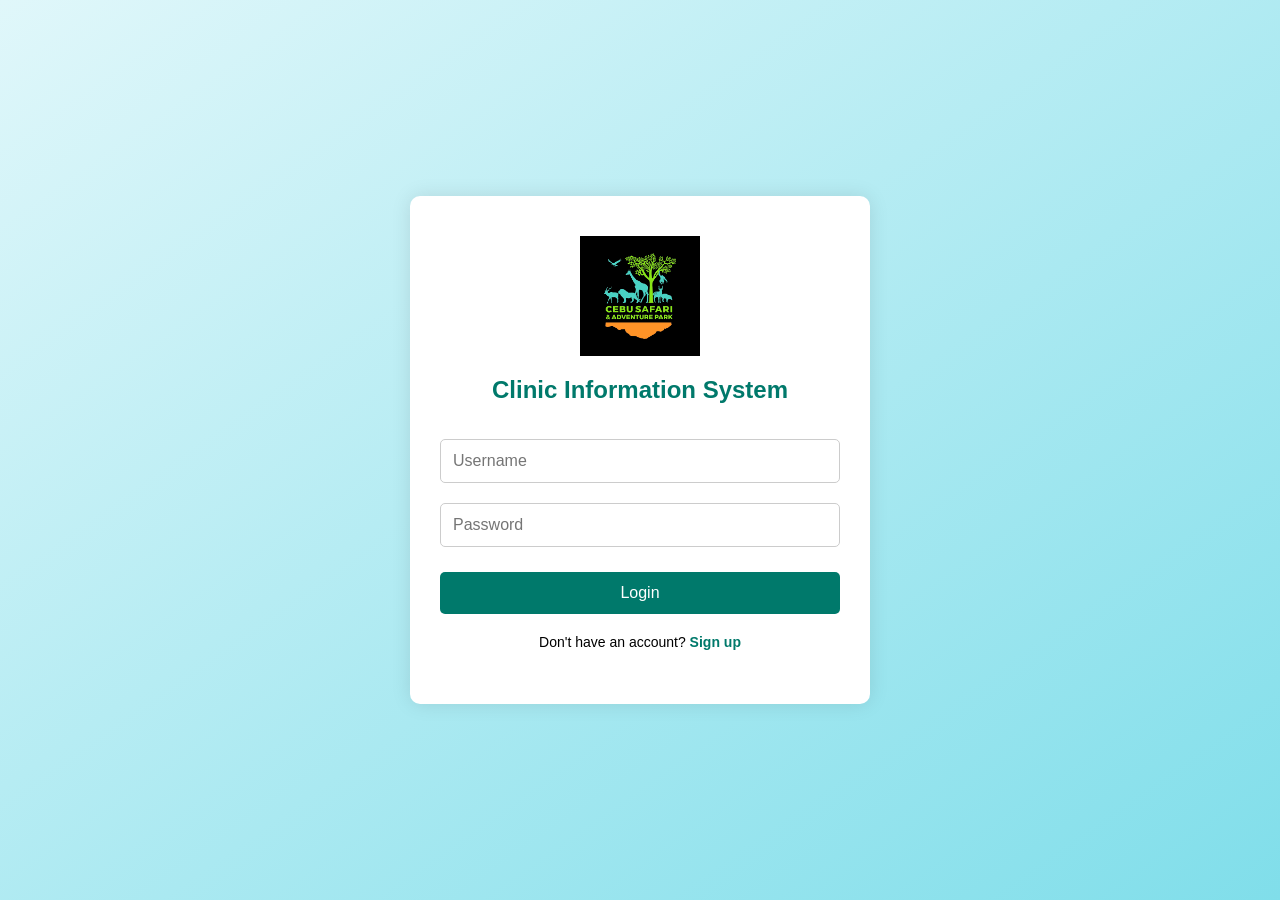
<file: index.html>
<!DOCTYPE html>
<html lang="en">
<head>
  <meta charset="UTF-8" />
  <meta name="viewport" content="width=device-width, initial-scale=1" />
  <title>Clinic Information System</title>
  <style>
    body {
      margin: 0;
      font-family: 'Segoe UI', Tahoma, Geneva, Verdana, sans-serif;
      background: linear-gradient(to bottom right, #e0f7fa, #80deea);
      display: flex;
      align-items: center;
      justify-content: center;
      height: 100vh;
    }
    .login-container {
      background: #fff;
      padding: 40px 30px;
      border-radius: 10px;
      box-shadow: 0 0 20px rgba(0,0,0,0.1);
      width: 100%;
      max-width: 400px;
      text-align: center;
    }
    .logo {
      width: 120px;       /* Same size as in signup */
      margin-bottom: 20px;
      display: block;
      margin-left: auto;
      margin-right: auto;
    }
    .login-container h2 {
      margin-bottom: 25px;
      color: #00796b;
    }
    .login-container input {
      width: 100%;
      padding: 12px;
      margin: 10px 0;
      border: 1px solid #ccc;
      border-radius: 5px;
      font-size: 16px;
      box-sizing: border-box;
    }
    .login-container button {
      width: 100%;
      padding: 12px;
      background-color: #00796b;
      color: white;
      border: none;
      border-radius: 5px;
      font-size: 16px;
      cursor: pointer;
      margin-top: 15px;
    }
    .login-container button:hover {
      background-color: #004d40;
    }
    .login-container p {
      margin-top: 20px;
      font-size: 14px;
    }
    .login-container a {
      color: #00796b;
      text-decoration: none;
      font-weight: bold;
    }
    .login-container a:hover {
      text-decoration: underline;
    }
  </style>
</head>
<body>
  
  <div class="login-container">
    <!-- Logo added here -->
    <img src="logo.png" alt="Logo" class="logo" />
    <h2>Clinic Information System</h2>
    <form id="loginForm">
      <input type="text" id="username" placeholder="Username" required />
      <input type="password" id="password" placeholder="Password" required />
      <button type="submit">Login</button>
    </form>
    <p>Don't have an account? <a href="signup.html">Sign up</a></p>
  </div>

  <script>
    document.getElementById("loginForm").addEventListener("submit", function(e) {
      e.preventDefault();
      const username = document.getElementById("username").value.trim();
      const password = document.getElementById("password").value;

      const users = JSON.parse(localStorage.getItem("users")) || [];

      const user = users.find(u => u.username === username && u.password === password);

      if (user) {
        localStorage.setItem("loggedInUser", JSON.stringify(user));
        alert("Login successful!");
        window.location.href = "dashboard.html";
      } else {
        alert("Invalid credentials.");
      }
    });
  </script>

</body>
</html>
</file>
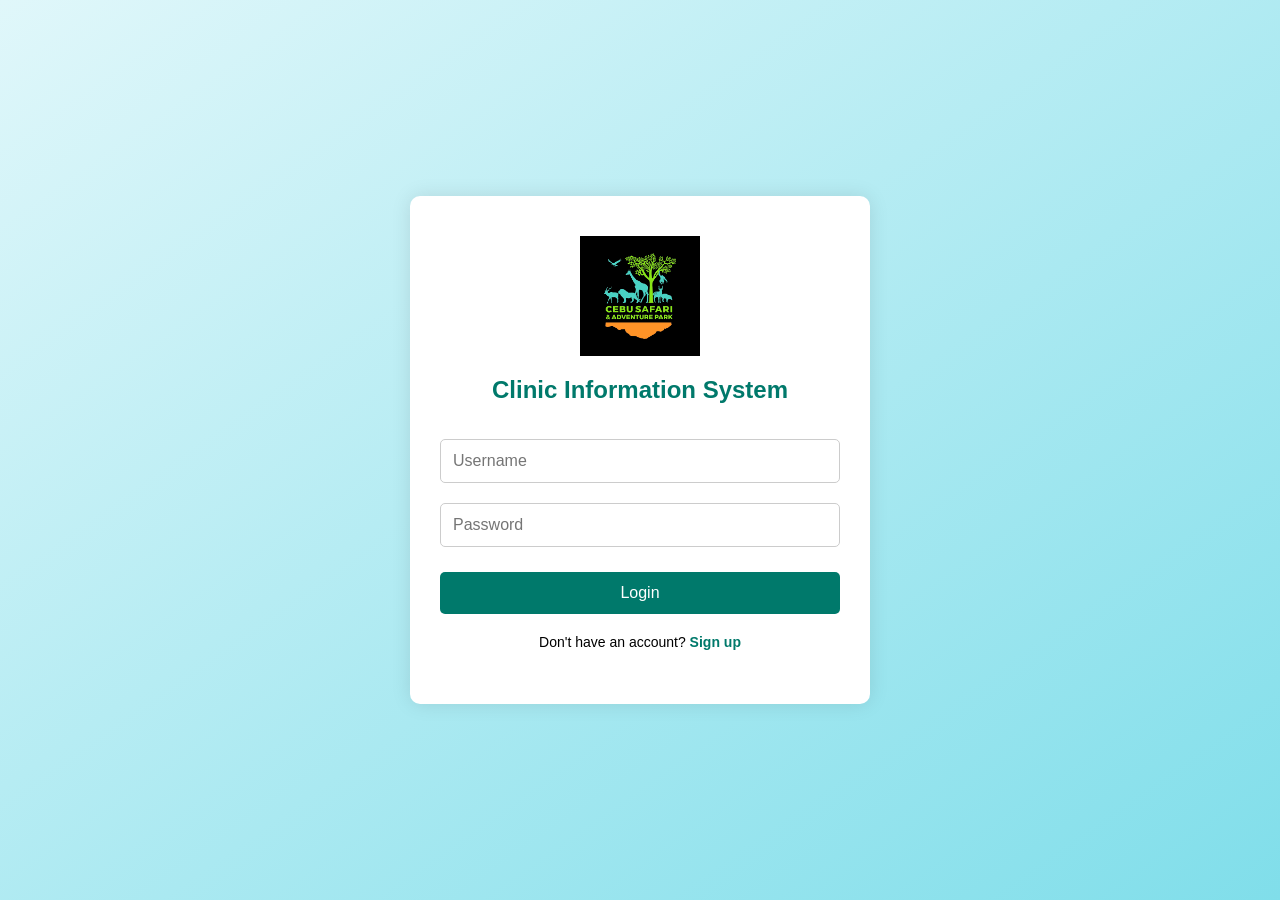
<file: dashboard.html>
<!DOCTYPE html>
<html lang="en">
<head>
  <meta charset="UTF-8" />
  <meta name="viewport" content="width=device-width, initial-scale=1" />
  <title>Dashboard</title>
  <style>
    body {
      margin: 0;
      font-family: 'Segoe UI', Tahoma, Geneva, Verdana, sans-serif;
      background: linear-gradient(to bottom right, #e3f2fd, #90caf9);
      height: 100vh;
      display: flex;
      justify-content: center;
      align-items: center;
    }
    .dashboard-container {
      background: #ffffff;
      padding: 40px 30px;
      border-radius: 10px;
      box-shadow: 0 0 20px rgba(0,0,0,0.1);
      width: 100%;
      max-width: 450px;
      text-align: center;
    }

    .logo {
      width: 120px; /* Adjust size if necessary */
      margin-bottom: 20px;
      display: block;
      margin-left: auto;
      margin-right: auto;
    }

    .dashboard-container h2 {
      color: #1976d2;
      margin-bottom: 30px;
    }

    .dashboard-container button {
      width: 100%;
      padding: 15px;
      margin: 10px 0;
      border: none;
      border-radius: 6px;
      font-size: 16px;
      background-color: #1976d2;
      color: white;
      cursor: pointer;
      transition: background-color 0.3s;
    }

    .dashboard-container button:hover {
      background-color: #0d47a1;
    }

    .logout-btn {
      background-color: #e53935;
      margin-top: 20px;
    }

    .logout-btn:hover {
      background-color: #b71c1c;
    }

    /* Button for View Department Dashboard */
    .view-department-btn {
      background-color: #00796b;
    }

    .view-department-btn:hover {
      background-color: #004d40;
    }
  </style>
</head>
<body>

  <div class="dashboard-container">
    <!-- Logo added here -->
    <img src="logo.png" alt="Logo" class="logo" />
    <h2>Clinic Information System</h2>

    <button onclick="window.location.href='form.html?type=guest'">Add Guest Patient</button>
    <button onclick="window.location.href='form.html?type=employee'">Add Employee Patient</button>
    <button onclick="window.location.href='viewAllRecords.html'">View My Records</button>

    <!-- New Button for Viewing Department Dashboard -->
    <button class="view-department-btn" onclick="window.location.href='viewStats.html'">View Department Dashboard</button>

    <button class="logout-btn" onclick="logout()">Logout</button>
  </div>

  <script>
    const loggedInUser = JSON.parse(localStorage.getItem("loggedInUser"));
    if (!loggedInUser) {
      alert("Please log in first.");
      window.location.href = "index.html";
    }

    function logout() {
      localStorage.removeItem("loggedInUser");
      window.location.href = "index.html";
    }
  </script>

</body>
</html>
</file>
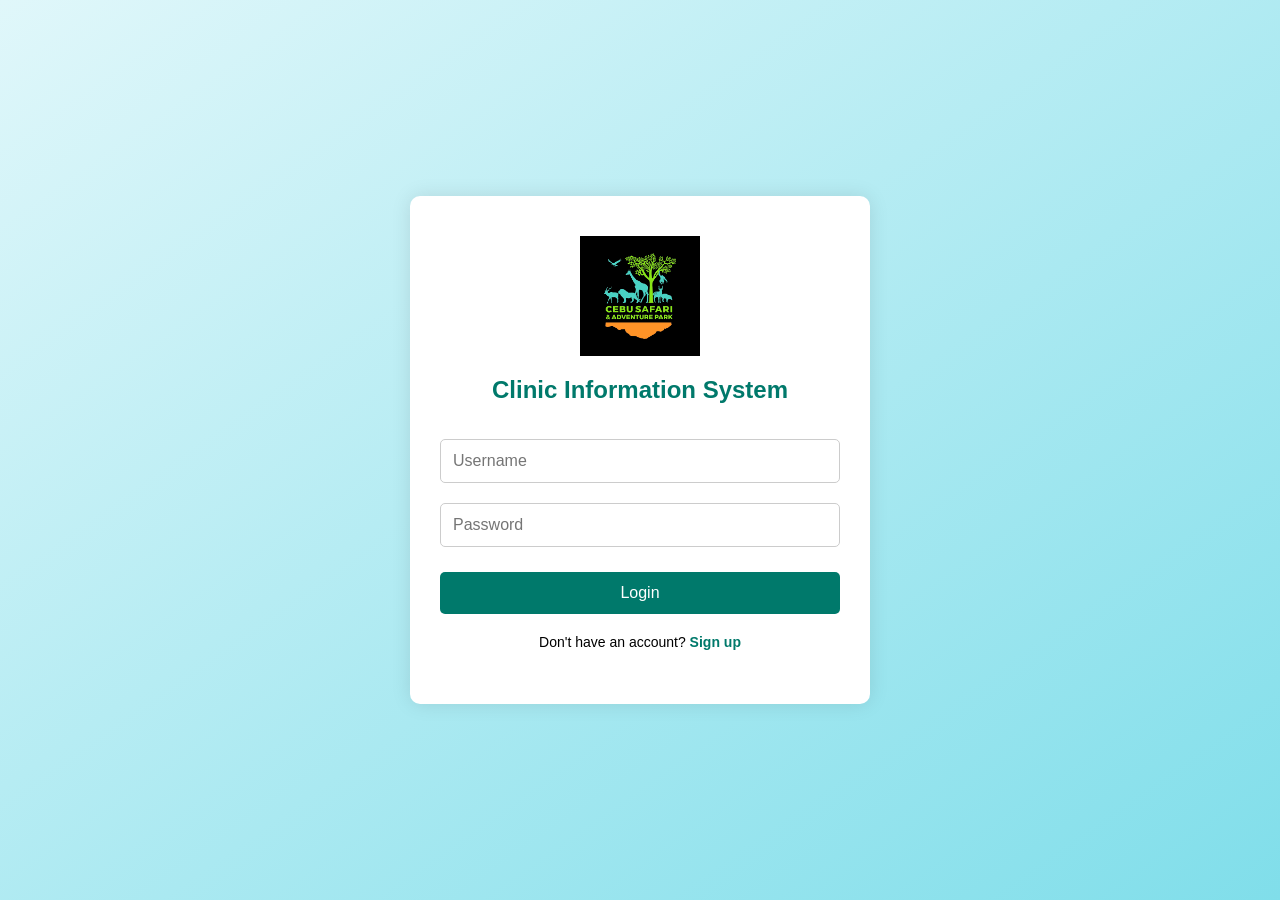
<file: form.html>
<!DOCTYPE html>
<html lang="en">
<head>
  <meta charset="UTF-8" />
  <meta name="viewport" content="width=device-width, initial-scale=1" />
  <title>Add Patient</title>
  <link rel="stylesheet" href="style.css" />
</head>
<body>

  <h1 id="pageTitle">Add Patient</h1>

  <form id="patientForm"></form>

  <button id="backBtn">Back to Dashboard</button>

  <script src="form.js"></script>
</body>
</html>
</file>
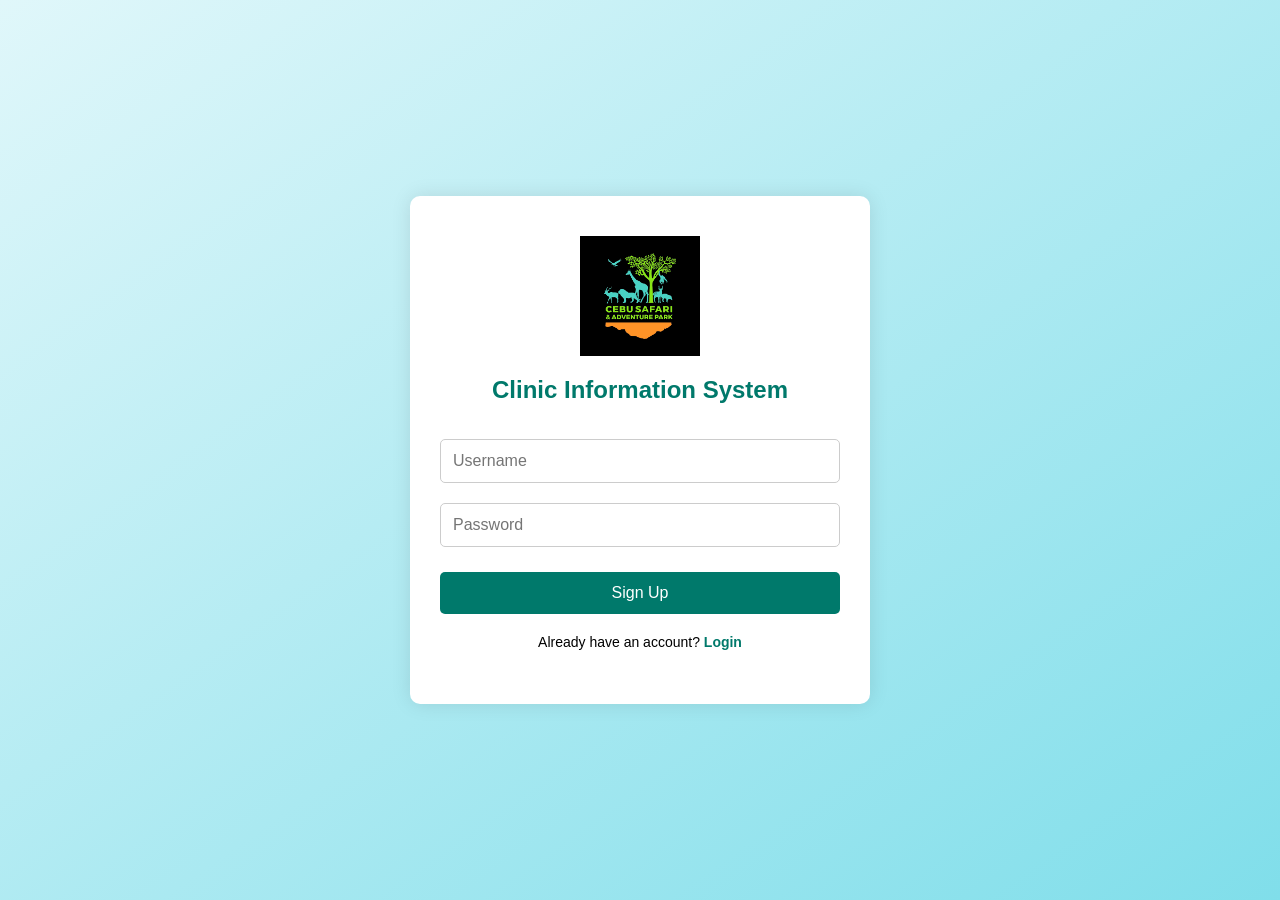
<file: signup.html>
<!DOCTYPE html>
<html lang="en">
<head>
  <meta charset="UTF-8" />
  <meta name="viewport" content="width=device-width, initial-scale=1" />
  <title>Clinic Information System</title>
  <style>
    body {
      margin: 0;
      font-family: 'Segoe UI', Tahoma, Geneva, Verdana, sans-serif;
      background: linear-gradient(to bottom right, #e0f7fa, #80deea);
      display: flex;
      align-items: center;
      justify-content: center;
      height: 100vh;
    }
    .signup-container {
      background: #fff;
      padding: 40px 30px;
      border-radius: 10px;
      box-shadow: 0 0 20px rgba(0,0,0,0.1);
      width: 100%;
      max-width: 400px;
      text-align: center;
    }
    .logo {
      width: 120px;       /* Same size as in login */
      margin-bottom: 20px;
      display: block;
      margin-left: auto;
      margin-right: auto;
    }
    .signup-container h2 {
      margin-bottom: 25px;
      color: #00796b;
    }
    .signup-container input {
      width: 100%;
      padding: 12px;
      margin: 10px 0;
      border: 1px solid #ccc;
      border-radius: 5px;
      font-size: 16px;
      box-sizing: border-box;
    }
    .signup-container button {
      width: 100%;
      padding: 12px;
      background-color: #00796b;
      color: white;
      border: none;
      border-radius: 5px;
      font-size: 16px;
      cursor: pointer;
      margin-top: 15px;
    }
    .signup-container button:hover {
      background-color: #004d40;
    }
    .signup-container p {
      margin-top: 20px;
      font-size: 14px;
    }
    .signup-container a {
      color: #00796b;
      text-decoration: none;
      font-weight: bold;
    }
    .signup-container a:hover {
      text-decoration: underline;
    }
  </style>
</head>
<body>

  <div class="signup-container">
    <!-- Logo added here -->
    <img src="logo.png" alt="Logo" class="logo" />
    <h2>Clinic Information System</h2>
    <form id="signupForm">
      <input type="text" id="newUsername" placeholder="Username" required />
      <input type="password" id="newPassword" placeholder="Password" required />
      <button type="submit">Sign Up</button>
    </form>
    <p>Already have an account? <a href="index.html">Login</a></p>
  </div>

  <script>
    document.getElementById('signupForm').addEventListener('submit', function(e) {
      e.preventDefault();

      const username = document.getElementById('newUsername').value.trim();
      const password = document.getElementById('newPassword').value;

      if (!username || !password) {
        alert('Please fill in both fields.');
        return;
      }

      let users = JSON.parse(localStorage.getItem('users')) || [];

      // Check if username already exists
      const userExists = users.some(user => user.username === username);

      if (userExists) {
        alert('Username already exists. Please choose another.');
        return;
      }

      users.push({ username, password });

      localStorage.setItem('users', JSON.stringify(users));

      alert('Sign up successful! You can now login.');

      window.location.href = 'index.html';
    });
  </script>

</body>
</html>
</file>
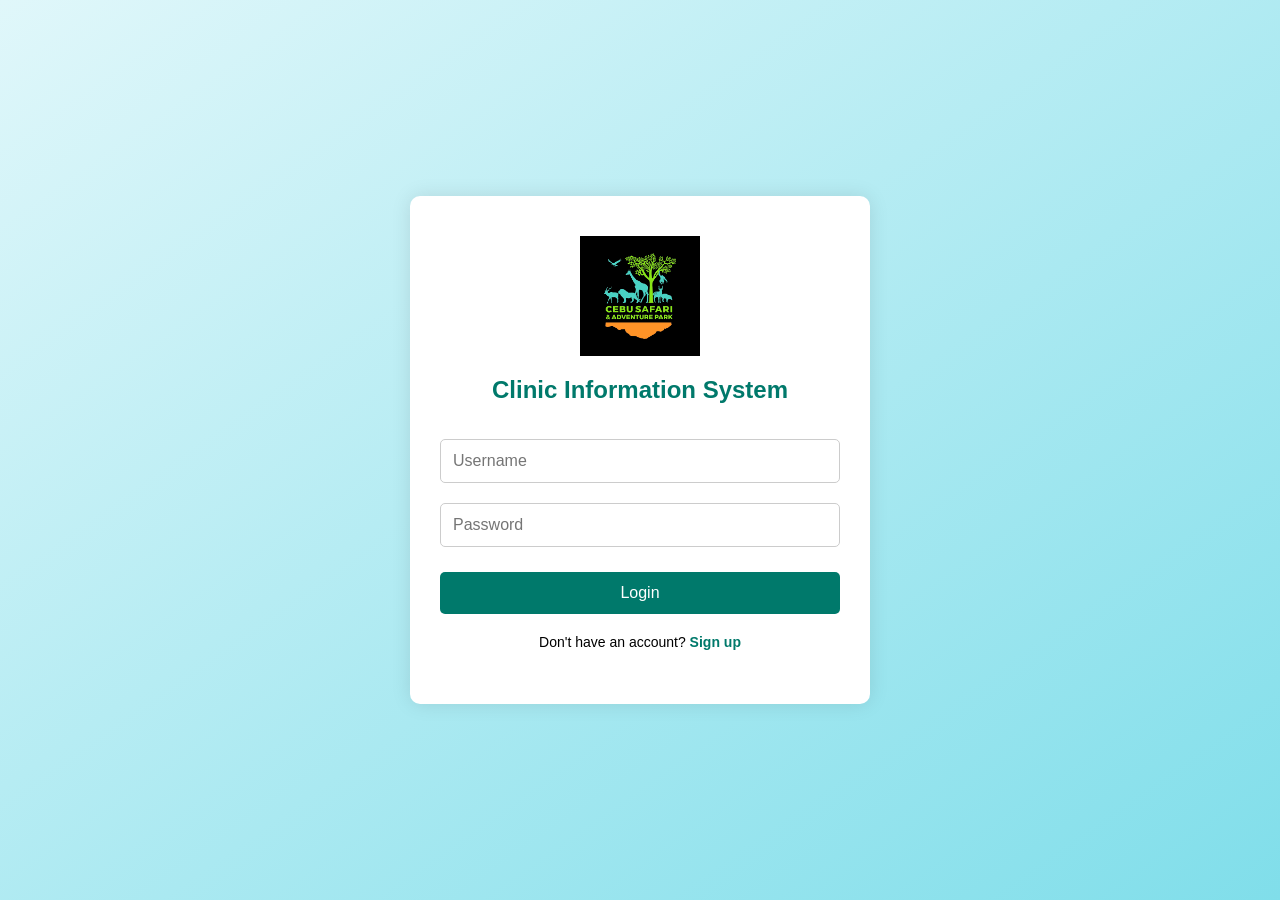
<file: viewallRecords.html>
<!DOCTYPE html>  
<html lang="en">
<head>
  <meta charset="UTF-8" />
  <meta name="viewport" content="width=device-width, initial-scale=1" />
  <title>View Patient Records</title>
  <style>
    body { font-family: Arial, sans-serif; margin: 40px; text-align: center; background: #f9f9f9; }
    h1 { margin-bottom: 20px; color: #333; }
    #navButtons, #actionButtons { margin-bottom: 20px; }
    #navButtons button, #actionButtons button {
      margin: 5px; padding: 10px 18px; font-size: 16px; border: none;
      border-radius: 5px; cursor: pointer; color: white; transition: background-color 0.3s;
    }
    #navButtons button { background-color: #007bff; }
    #navButtons button:hover { background-color: #0056b3; }
    #actionButtons button { background-color: #28a745; }
    #actionButtons button:hover { background-color: #1e7e34; }
    #deleteAllBtn { background-color: #dc3545; }
    #deleteAllBtn:hover { background-color: #a71d2a; }
    #viewHistoryBtn { background-color: #17a2b8; }
    #viewHistoryBtn:hover { background-color: #117a8b; }

    table { width: 100%; border-collapse: collapse; background: white; margin-top: 20px; box-shadow: 0 0 8px rgba(0,0,0,0.1); }
    th, td { padding: 12px 15px; border: 1px solid #ddd; text-align: left; }
    th { background-color: #007bff; color: white; }

    /* Search history section */
    #historySearchSection {
      margin-top: 30px;
      background: white;
      padding: 20px;
      border-radius: 8px;
      box-shadow: 0 0 10px rgba(0,0,0,0.1);
      max-width: 700px;
      margin-left: auto;
      margin-right: auto;
      text-align: left;
      display: none;
    }
    #historySearchSection input[type="text"] {
      width: 70%;
      padding: 8px;
      font-size: 16px;
      border: 1px solid #ccc;
      border-radius: 5px;
    }
    #historySearchSection button {
      padding: 9px 18px;
      font-size: 16px;
      margin-left: 10px;
      background-color: #007bff;
      border: none;
      color: white;
      border-radius: 5px;
      cursor: pointer;
      transition: background-color 0.3s;
    }
    #historySearchSection button:hover {
      background-color: #0056b3;
    }
    #printAllHistoryBtn {
      background-color: #28a745;
    }
    #printAllHistoryBtn:hover {
      background-color: #1e7e34;
    }
    #closeHistoryBtn {
      background-color: #dc3545;
    }
    #closeHistoryBtn:hover {
      background-color: #a71d2a;
    }
    #historyResults {
      margin-top: 20px;
    }
    #historyResults table {
      width: 100%;
      border-collapse: collapse;
      margin-top: 10px;
      box-shadow: none;
    }
    #historyResults th {
      background-color: #17a2b8;
    }
  </style>
</head>
<body>

  <h1>View Patient Records</h1>

  <div id="navButtons">
    <button id="viewAllBtn">View All Records</button>
    <button id="viewGuestBtn">View Guest Records</button>
    <button id="viewEmployeeBtn">View Employee Records</button>
  </div>

  <div id="actionButtons">
    <button id="printBtn">Print</button>
    <button id="exportBtn">Export to Excel</button>
    <button id="deleteAllBtn">Delete All Displayed Records</button>
    <button id="backBtn">Back to Dashboard</button>
    <button id="viewHistoryBtn">View History</button>
  </div>

  <table id="recordsTable"></table>

  <!-- History Search and Results -->
  <div id="historySearchSection">
    <label for="historySearchInput"><strong>Search Patient Name:</strong></label><br />
    <input type="text" id="historySearchInput" placeholder="Enter patient name..." />
    <button id="historySearchBtn">Search</button>
    <button id="printAllHistoryBtn">Print All</button>
    <button id="closeHistoryBtn">Close</button>

    <div id="historyResults"></div>
  </div>

  <script>
    const loggedInUser = JSON.parse(localStorage.getItem("loggedInUser"));
    if (!loggedInUser) {
      alert("Please login first.");
      window.location.href = "index.html";
    }

    const recordsTable = document.getElementById("recordsTable");
    const viewAllBtn = document.getElementById("viewAllBtn");
    const viewGuestBtn = document.getElementById("viewGuestBtn");
    const viewEmployeeBtn = document.getElementById("viewEmployeeBtn");
    const printBtn = document.getElementById("printBtn");
    const exportBtn = document.getElementById("exportBtn");
    const deleteAllBtn = document.getElementById("deleteAllBtn");
    const backBtn = document.getElementById("backBtn");
    const viewHistoryBtn = document.getElementById("viewHistoryBtn");

    const historySearchSection = document.getElementById("historySearchSection");
    const historySearchInput = document.getElementById("historySearchInput");
    const historySearchBtn = document.getElementById("historySearchBtn");
    const historyResults = document.getElementById("historyResults");
    const printAllHistoryBtn = document.getElementById("printAllHistoryBtn");
    const closeHistoryBtn = document.getElementById("closeHistoryBtn");

    // Employee extra fields now include patientID
    const employeeExtraFields = [

      { id: "civilStatus", label: "Civil Status" },
      { id: "department", label: "Department" }
    ];

    const commonFields = [
      { id: "patientID", label: "Patient ID" },
      { id: "patientName", label: "Patient Name" },
      { id: "patientAge", label: "Age" },
      { id: "sex", label: "Sex" },
      { id: "patientAddress", label: "Address" },
      { id: "walkInDate", label: "Walk-in Date" },
      { id: "chiefComplaint", label: "Chief Complaint" },
      { id: "history", label: "History of Past Illness" },
      { id: "medicationCombined", label: "Medication" }
    ];

    let currentFilter = null;

    function renderTableHeader() {
      recordsTable.innerHTML = "";
      const header = recordsTable.createTHead().insertRow();
      let fields = [...commonFields];
      if (currentFilter === "employee") fields = fields.concat(employeeExtraFields);

      fields.forEach(f => {
        const th = document.createElement("th");
        th.textContent = f.label;
        header.appendChild(th);
      });
    }

    function loadPatients() {
      const all = JSON.parse(localStorage.getItem("patients")) || [];
      if (currentFilter === "guest" || currentFilter === "employee") {
        return all.filter(p => p.type === currentFilter);
      }
      return all;
    }

    function renderRecords() {
      renderTableHeader();
      const tbody = recordsTable.createTBody();
      const patients = loadPatients();

      let fields = [...commonFields];
      if (currentFilter === "employee") fields = fields.concat(employeeExtraFields);

      patients.forEach(p => {
        const row = tbody.insertRow();
        fields.forEach(f => {
          const cell = row.insertCell();
          if (f.id === "sex") {
            cell.textContent = p[f.id] === "M" ? "Male" : p[f.id] === "F" ? "Female" : "";
          } else if (f.id === "patientName") {
            const last = p.lastName || "";
            const first = p.firstName || "";
            const middle = p.middleName ? ` ${p.middleName}` : "";
            cell.textContent = `${last}, ${first}${middle}`.trim();
          } else if (f.id === "medicationCombined") {
            const med1 = p["medication1"] || "";
            const med2 = p["medication2"] || "";
            cell.textContent = [med1, med2].filter(Boolean).join(", ");
          } else if (f.id === "patientID") {
            // Show patientID here
            cell.textContent = p.patientID || "";
          } else {
            cell.textContent = p[f.id] || "";
          }
        });

      });
    }

    function deletePatient(id) {
      let all = JSON.parse(localStorage.getItem("patients")) || [];
      all = all.filter(p => p.patientID !== id);
      localStorage.setItem("patients", JSON.stringify(all));
      renderRecords();
    }

    viewAllBtn.onclick = () => { currentFilter = null; renderRecords(); hideHistorySearch(); };
    viewGuestBtn.onclick = () => { currentFilter = "guest"; renderRecords(); hideHistorySearch(); };
    viewEmployeeBtn.onclick = () => { currentFilter = "employee"; renderRecords(); hideHistorySearch(); };

    printBtn.onclick = () => {
      if (recordsTable.rows.length === 0) return alert("No records to print.");
      const newWin = window.open("", "", "width=900,height=600");
      newWin.document.write(`<html><head><title>Print</title><style>
        table{width:100%;border-collapse:collapse;}
        th,td{border:1px solid #ddd;padding:8px;text-align:left;}
        th{background:#007bff;color:#fff;}
      </style></head><body>`);
      newWin.document.write(recordsTable.outerHTML);
      newWin.document.write(`</body></html>`);
      newWin.document.close();
      newWin.print();
    };

    exportBtn.onclick = () => {
      if (recordsTable.rows.length === 0) return alert("No records to export.");
      const rows = [...recordsTable.rows].map(r =>
        [...r.cells].map(c => `"${c.textContent}"`).join(",")
      );
      const blob = new Blob([rows.join("\n")], { type: "text/csv" });
      const url = URL.createObjectURL(blob);
      const a = document.createElement("a");
      a.href = url;
      a.download = "patient_records.csv";
      a.click();
      URL.revokeObjectURL(url);
    };

    deleteAllBtn.onclick = () => {
      if (!confirm("Delete all displayed records?")) return;
      const all = JSON.parse(localStorage.getItem("patients")) || [];
      const kept = currentFilter ? all.filter(p => p.type !== currentFilter) : [];
      localStorage.setItem("patients", JSON.stringify(kept));
      renderRecords();
    };

    backBtn.onclick = () => window.location.href = "dashboard.html";

    viewHistoryBtn.onclick = () => {
      if(historySearchSection.style.display === "none" || historySearchSection.style.display === "") {
        showHistorySearch();
      } else {
        hideHistorySearch();
      }
    };

    function showHistorySearch() {
      historySearchSection.style.display = "block";
      historySearchInput.focus();
      historyResults.innerHTML = "";
      historySearchInput.value = "";
    }

    function hideHistorySearch() {
      historySearchSection.style.display = "none";
      historyResults.innerHTML = "";
      historySearchInput.value = "";
    }

    historySearchBtn.onclick = () => {
      const query = historySearchInput.value.trim().toLowerCase();
      if (!query) {
        alert("Please enter a patient name to search.");
        return;
      }
      const allPatients = JSON.parse(localStorage.getItem("patients")) || [];
      const results = allPatients.filter(p => {
        const fullName = `${p.firstName || ""} ${p.middleName || ""} ${p.lastName || ""}`.toLowerCase();
        return fullName.includes(query);
      });

      renderHistoryResults(results);
    };

    printAllHistoryBtn.onclick = () => {
      if (!historyResults.innerHTML.trim()) {
        alert("No records to print.");
        return;
      }

      const newWin = window.open("", "", "width=800,height=600");
      newWin.document.write(`<html><head><title>Print History</title>
        <style>
          table{width:100%;border-collapse:collapse;margin-top:20px}
          th,td{border:1px solid #ddd;padding:10px;text-align:left}
          th{background:#17a2b8;color:#fff}
        </style>
        </head><body>`);
      newWin.document.write(historyResults.innerHTML);
      newWin.document.write("</body></html>");
      newWin.document.close();
      newWin.focus();
      newWin.print();
    };

    closeHistoryBtn.onclick = () => {
      hideHistorySearch();
    };

    function renderHistoryResults(results) {
      if (results.length === 0) {
        historyResults.innerHTML = "<p>No records found.</p>";
        return;
      }

      let html = `<table>
        <thead>
          <tr>
            <th>Patient Name</th>
            <th>Walk-in Date</th>
             <th>Chief Complaint</th>
            <th>Medication</th>
          </tr>
        </thead>
        <tbody>`;

       results.forEach(p => {
        const patientName = `${p.lastName || ""}, ${p.firstName || ""}${p.middleName ? " " + p.middleName : ""}`.trim();
        const medication = [p.medication1 || "", p.medication2 || ""].filter(Boolean).join(", ");
        const chiefComplaint = p.chiefComplaint || "";

        html += `<tr>
          <td>${patientName}</td>
          <td>${p.walkInDate || ""}</td>
           <td>${chiefComplaint}</td>
          <td>${medication}</td>
        </tr>`;
      });

      html += "</tbody></table>";
      historyResults.innerHTML = html;
    }

    currentFilter = null;
    renderRecords();
  </script>
</body>
</html>
</file>
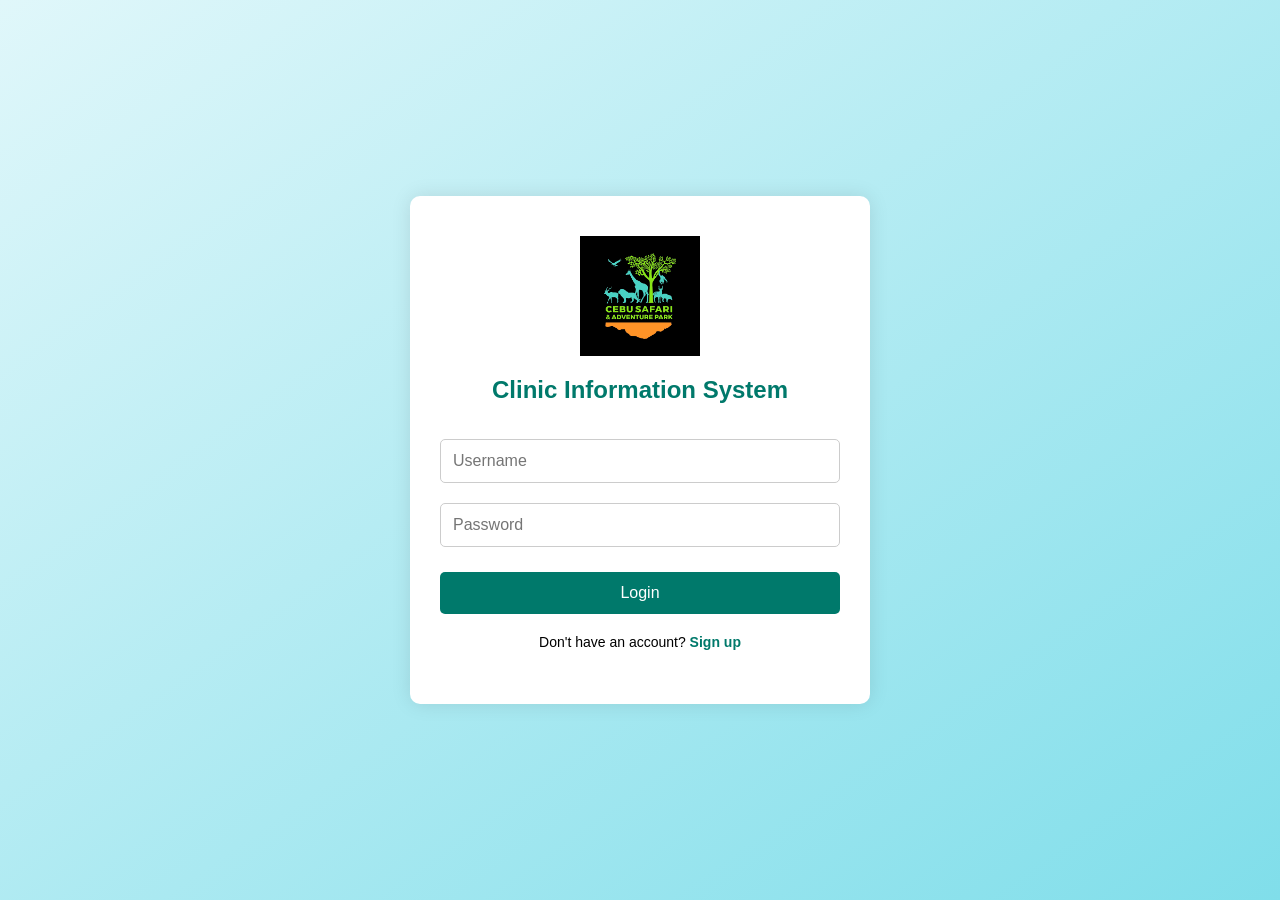
<file: viewRecords.html>
<!DOCTYPE html>
<html lang="en">
<head>
<meta charset="UTF-8" />
<meta name="viewport" content="width=device-width, initial-scale=1" />
<title>View My Records</title>
<link rel="stylesheet" href="style.css" />
</head>
<body>

<h1 id="pageTitle">View My Records</h1>

<button id="backBtn">Back to Dashboard</button>
<button id="printBtn">Print</button>
<button id="exportBtn">Export to Excel</button>
<button id="downloadStatsBtn">Download Stats CSV</button> <!-- New button added here -->
<button id="deleteAllBtn" style="color: red;">Delete All Records</button>

<table id="recordsTable" border="1" style="margin-top: 20px; width: 100%; border-collapse: collapse;"></table>

<script src="viewRecords.js"></script>
</body>
</html>
</file>
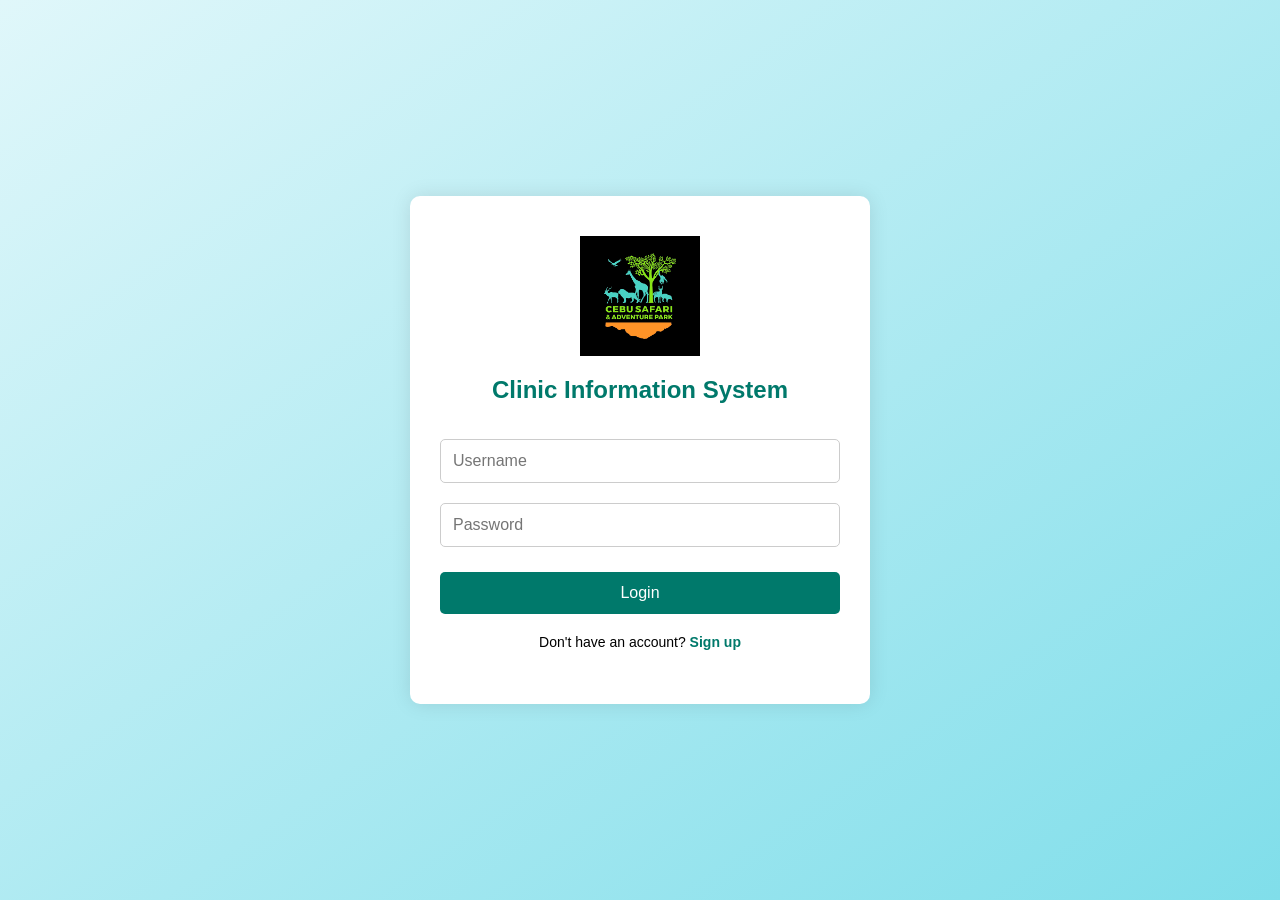
<file: viewStats.html>
<!DOCTYPE html>
<html lang="en">
<head>
  <meta charset="UTF-8" />
  <meta name="viewport" content="width=device-width, initial-scale=1" />
  <title>View Department Status</title>
  <style>
    * {
      margin: 0;
      padding: 0;
      box-sizing: border-box;
    }

    body {
      font-family: Arial, sans-serif;
      background-color: #f9f9f9;
      color: #333;
      height: 100vh;
      text-align: center;
      padding: 20px;
    }

    .container {
      width: 100%;
      max-width: 1000px;
      background-color: white;
      border-radius: 8px;
      box-shadow: 0 4px 8px rgba(0, 0, 0, 0.1);
      padding: 20px;
      margin: 0 auto;
      text-align: left;
    }

    h1 {
      margin-bottom: 20px;
      color: #333;
      text-align: center;
    }

    .filter-group {
      margin-bottom: 20px;
      white-space: nowrap;
    }

    label {
      font-weight: bold;
      margin-right: 10px;
      display: inline-block;
      vertical-align: middle;
    }

    select,
    input[type="number"] {
      padding: 8px;
      font-size: 1rem;
      width: 200px;
      margin-right: 10px;
      border: 1px solid #ddd;
      border-radius: 4px;
      display: inline-block;
      vertical-align: middle;
    }

    .button-row {
      margin-top: 20px;
      margin-bottom: 20px;
      text-align: center;
    }

    .button-row button {
      display: inline-block;
      background-color: #28a745;
      color: white;
      border: none;
      padding: 10px 20px;
      margin: 5px;
      cursor: pointer;
      font-size: 1rem;
      border-radius: 4px;
      transition: background-color 0.3s ease;
    }

    .button-row button:hover {
      background-color: #218838;
    }

    .btn-back {
      background-color: #007bff;
    }

    .btn-back:hover {
      background-color: #0056b3;
    }

    .btn-export {
      background-color: #007bff;
      color: white;
    }

    .btn-export:hover {
      background-color: #0056b3;
    }

    #statsSection {
      margin-top: 20px;
      overflow-x: auto;
    }

    table {
      width: 100%;
      margin-top: 20px;
      border-collapse: collapse;
    }

    th, td {
      padding: 12px 15px;
      border: 1px solid #ddd;
      text-align: left;
    }

    th {
      background-color: #1976d2;
      color: white;
    }

    tr:nth-child(even) {
      background-color: #f2f2f2;
    }

    tr:hover {
      background-color: #ddd;
    }

    #statsSection p {
      font-style: italic;
      color: #555;
    }
  </style>
</head>
<body>
  <div class="container">
    <h1>View Department History and Medication Status</h1>

    <div class="filter-group">
      <label for="departmentSelect">Department:</label>
      <select id="departmentSelect">
        <option value="all">All Departments</option>
        <option value="Finance and Corporate Services">Finance and Corporate Services</option>
        <option value="Front Office">Front Office</option>
        <option value="HR">HR</option>
        <option value="Engineering">Engineering</option>
        <option value="Life Sciences & Education">Life Sciences & Education</option>
        <option value="Base Camp">Base Camp</option>
        <option value="Motorpool">Motorpool</option>
        <option value="Office of the VP">Office of the VP</option>
        <option value="Parks and Adventure">Parks and Adventure</option>
        <option value="Park Grounds">Park Grounds</option>
        <option value="Sales & Marketing">Sales & Marketing</option>
        <option value="Safari Camp">Safari Camp</option>
        <option value="Santican Cattle Station">Santican Cattle Station</option>
        <option value="Security">Security</option>
        <option value="Tenants-Outpost">Tenants-Outpost</option>
        <option value="Tenants-Auntie Anne's">Tenants-Auntie Anne's</option>
        <option value="Tenants-Pizzeria Michelangelo">Tenants-Pizzeria Michelangelo</option>
        <option value="Tenants-Convenient Store">Tenants-Convenient Store</option>
        <option value="Tunnel Garden">Tunnel Garden</option>
        <option value="ML-Agri Ventures">ML-Agri Ventures</option>
        <option value="other">Other</option>
      </select>

      <label for="monthSelect">Month:</label>
      <select id="monthSelect">
        <option value="all">All Months</option>
        <option value="1">January</option>
        <option value="2">February</option>
        <option value="3">March</option>
        <option value="4">April</option>
        <option value="5">May</option>
        <option value="6">June</option>
        <option value="7">July</option>
        <option value="8">August</option>
        <option value="9">September</option>
        <option value="10">October</option>
        <option value="11">November</option>
        <option value="12">December</option>
      </select>

      <label for="yearInput">Year:</label>
      <input type="number" id="yearInput" min="2000" max="2100" placeholder="e.g., 2025" />
    </div>

    <div class="button-row">
      <button id="viewDeptBtn">View Department History</button>
      <button class="btn-export" id="exportBtn">Export Status to Excel</button>
      <button class="btn-back" onclick="window.location.href='dashboard.html'">Back to Dashboard</button>
      <button id="deleteAllBtn" style="background-color: #dc3545; color: white;">Delete All Filtered</button>
    </div>

    <div id="statsSection">
      <!-- Table appears here -->
    </div>
  </div>

  <script src="viewStats.js"></script>
</body>
</html>
</file>
<file: style.css>
/* General body styling */
body {
  font-family: Arial, sans-serif;
  margin: 20px;
  background-color: #f9f9f9;
  color: #333;
}

/* Page Title */
h1#pageTitle {
  text-align: center;
  margin-bottom: 30px;
  color: #2c3e50;
}

/* Form styling */
form#patientForm {
  max-width: 700px;
  margin: 0 auto 40px auto;
  padding: 20px;
  background-color: #fff;
  border-radius: 8px;
  box-shadow: 0 2px 8px rgba(0,0,0,0.1);
}

/* Form field wrapper */
form#patientForm > div {
  margin-bottom: 15px;
}

/* Form labels */
form#patientForm label {
  font-weight: bold;
  display: block;
  margin-bottom: 6px;
  color: #34495e;
}

/* Text, number, date inputs, select, and other input */
form#patientForm input[type="text"],
form#patientForm input[type="number"],
form#patientForm input[type="date"],
form#patientForm select,
form#patientForm input[type="text"]:not([id="otherChiefComplaintInput"]),
form#patientForm input[type="email"] {
  width: 100%;
  padding: 8px 12px;
  font-size: 14px;
  border: 1px solid #bdc3c7;
  border-radius: 4px;
  box-sizing: border-box;
  transition: border-color 0.3s;
}

form#patientForm input[type="text"]:focus,
form#patientForm input[type="number"]:focus,
form#patientForm input[type="date"]:focus,
form#patientForm select:focus,
form#patientForm input[type="email"]:focus {
  border-color: #2980b9;
  outline: none;
}

/* Radio buttons container */
form#patientForm label > input[type="radio"] {
  margin-right: 6px;
  vertical-align: middle;
}

/* Other Chief Complaint input box style */
#otherChiefComplaintInput {
  margin-top: 8px;
  padding: 8px 12px;
  width: 100%;
  font-size: 14px;
  border: 1px solid #bdc3c7;
  border-radius: 4px;
  box-sizing: border-box;
}

/* Submit button */
form#patientForm button[type="submit"] {
  background-color: #2980b9;
  color: white;
  font-size: 16px;
  padding: 12px 20px;
  border: none;
  border-radius: 6px;
  cursor: pointer;
  width: 100%;
  transition: background-color 0.3s ease;
}

form#patientForm button[type="submit"]:hover {
  background-color: #1c5980;
}

/* Back button */
#backBtn {
  display: block;
  margin: 20px auto 40px auto;
  padding: 10px 25px;
  background-color: #7f8c8d;
  color: white;
  border: none;
  border-radius: 6px;
  cursor: pointer;
  font-weight: bold;
  font-size: 14px;
  transition: background-color 0.3s ease;
  max-width: 150px;
  text-align: center;
}

#backBtn:hover {
  background-color: #636e70;
}

/* Table styling */
table#recordsTable {
  width: 100%;
  border-collapse: collapse;
  margin: 0 auto;
  max-width: 1000px;
  background-color: #fff;
  border-radius: 8px;
  overflow: hidden;
  box-shadow: none; /* Removed the box-shadow to remove the blue border */
}

table#recordsTable th,
table#recordsTable td {
  padding: 12px 15px;
  border-bottom: 1px solid #ecf0f1;
  text-align: left;
  font-size: 14px;
  vertical-align: middle;
}

table#recordsTable th {
  background-color: #2980b9;
  color: white;
  font-weight: 600;
  text-transform: uppercase;
  letter-spacing: 0.05em;
}

table#recordsTable tbody tr:hover {
  background-color: #f1f6fb;
}

/* Delete button in table */
table#recordsTable button {
  background: none;
  border: none;
  color: #e74c3c;
  font-weight: bold;
  cursor: pointer;
  padding: 5px 10px;
  border-radius: 4px;
  transition: background-color 0.2s ease;
}

table#recordsTable button:hover {
  background-color: #f9d6d5;
}

/* Remove extra space or padding on the first td (column) if there's any */
table#recordsTable td:first-child {
  padding-left: 0;
}

/* Responsive for smaller screens */
@media screen and (max-width: 768px) {
  form#patientForm, table#recordsTable {
    width: 95%;
  }

  table#recordsTable th, table#recordsTable td {
    font-size: 12px;
    padding: 8px 10px;
  }

  form#patientForm button[type="submit"], #backBtn {
    font-size: 14px;
  }
}
</file>
